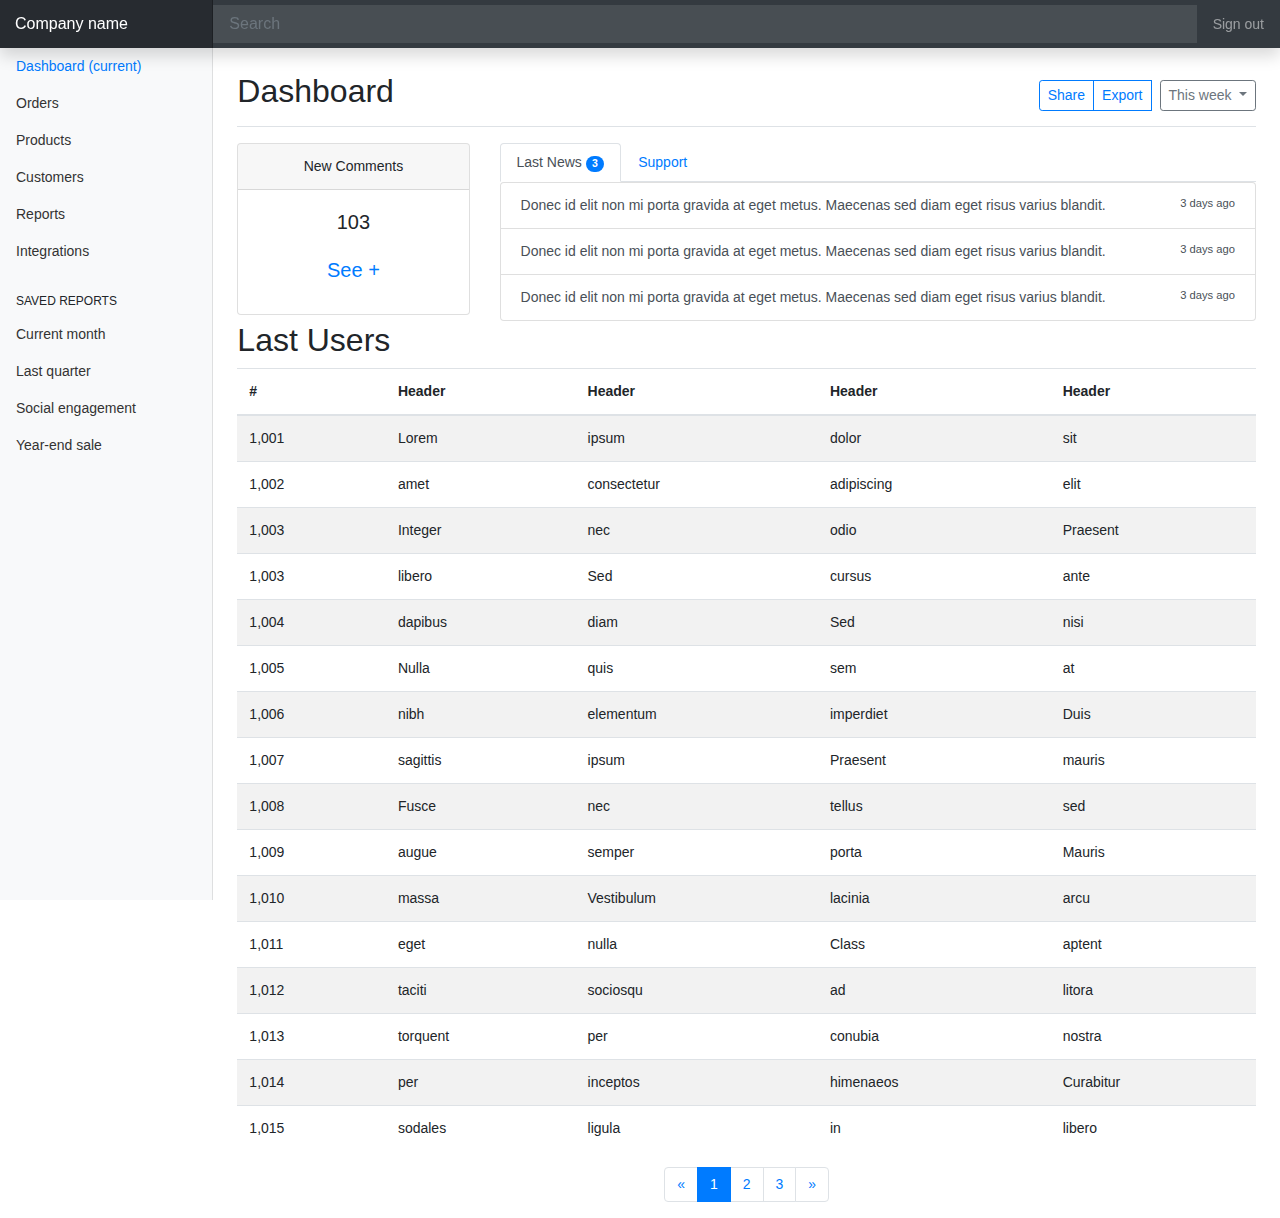
<file: dashboard/index.html>
<!doctype html>
<html lang="en">
<head>
  <meta charset="utf-8">
  <meta name="viewport" content="width=device-width, initial-scale=1">
  <meta name="description" content="">
  <meta name="author" content="Alexandre">
  <title>Dashboard Template for Bootstrap</title>
  <link href="css/bootstrap.min.css" rel="stylesheet">
  <link href="css/dashboard.css" rel="stylesheet">
</head>

<body>

  <header class="navbar navbar-dark bg-dark p-0 flex-nowrap fixed-top shadow">
    <a class="navbar-brand col-2 mr-0" href="#">Company name</a>
    <input class="form-control form-control-dark" type="text" placeholder="Search"aria-label="Search"> 
    <div class="navbar-nav px-3">        
      <a class="nav-item nav-link py-0 text-nowrap"href="#">Sign out</a>        
    </div>      
  </header>

  <nav class="col-2 bg-light sidebar">
    
    <ul class="nav flex-column">
      <li class="nav-item">
          <a class="nav-link active" href="#">
            Dashboard <span class="">(current)</span>
          </a>
      </li>
      <li class="nav-item">
          <a class="nav-link" href="#">
            Orders
          </a>
      </li>
      <li class="nav-item">
          <a class="nav-link" href="#">
            Products
          </a>
      </li>
      <li class="nav-item">
          <a class="nav-link" href="#">
            Customers
          </a>
      </li>
      <li class="nav-item">
          <a class="nav-link" href="#">
            Reports
          </a>
      </li>    
      <li class="nav-item">
        <a class="nav-link" href="#">
          Integrations
        </a>
      </li> 
      
      
    <h6 class="sidebar-heading px-3 mt-4">
      <span>Saved reports</span>
    </h6>
    <ul class="nav flex-column">
      <li class="nav-item">
        <a class="nav-link" href="#">
          Current month
        </a>
      </li>
      <li class="nav-item">
        <a class="nav-link" href="#">
          Last quarter
        </a>
      </li>
      <li class="nav-item">
        <a class="nav-link" href="#">
          Social engagement
        </a>
      </li>
      <li class="nav-item">
        <a class="nav-link" href="#">
          Year-end sale
        </a>
      </li>
    </ul>
    
  </nav>

  <main role="main" class="col-10 ml-auto px-4">

    <div class="d-flex justify-content-between align-items-center mt-4 border-bottom pb-2 mb-3">
      <h1 class="h2">Dashboard</h1>
      <div class="btn-toolbar" role="toolbar" aria-label="Toolbar with button groups">
        <div class="btn-group me-2" role="group" aria-label="First group">
          <button type="button" class="btn btn-sm btn-outline-primary">Share</button>
          <button type="button" class="btn btn-sm btn-outline-primary mr-2">Export</button>
          
          <div class="dropdown">
            <button class="btn btn-sm btn-outline-secondary dropdown-toggle" type="button" id="dropdownMenuButton" data-toggle="dropdown" aria-haspopup="true" aria-expanded="false">
              This week
            </button>
            <div class="dropdown-menu dropdown-menu-right" aria-labelledby="dropdownMenuButton">
              <a class="dropdown-item" href="#">last two weeks</a>
              <a class="dropdown-item" href="#">last mounth</a>
              <a class="dropdown-item" href="#">last three mounths</a>
            </div>
          </div>
        </div>
        
      </div>
    </div>
    
    <section class="row">
      <div class="col-3"> 
          <div class="card text-center" style="max-width: 18rem;">
            <div class="card-header">New Comments</div>
            <div class="card-body">
              <h5 class="card-title">103</h5>
              <a href="#" class="btn btn-link btn-lg">See +</a>
            </div>
          </div>
      </div>
      <div class="col-9 ml-auto"> 
      
      <ul class="nav nav-tabs" id="myTab" role="tablist">
        <li class="nav-item">
          <a class="nav-link active" id="lastNews-tab" data-toggle="tab" href="#lastNews" role="tab" aria-controls="lastNews" aria-selected="true">Last News <span class="badge badge-primary badge-pill">3</span></a>
        </li>
        <li class="nav-item">
          <a class="nav-link" id="support-tab" data-toggle="tab" href="#support" role="tab" aria-controls="support" aria-selected="false">Support</a>
        </li>
        
      </ul>
      <div class="tab-content" id="myTabContent">
        <div class="tab-pane fade show active" id="lastNews" role="tabpanel" aria-labelledby="lastNews-tab">
          
          <div class="d-flex justify-content-between">
    
    
            <div class="list-group w-100">
                <a href="#" class="list-group-item list-group-item-action flex-column align-items-start w-100">
                  <div class="d-flex w-100 justify-content-between">
                    <p class="mb-0">Donec id elit non mi porta gravida at eget metus. Maecenas sed diam eget risus varius blandit.</p>
                    <small>3 days ago</small>
                  </div>
                </a>
                <a href="#" class="list-group-item list-group-item-action flex-column align-items-start w-100">
                  <div class="d-flex w-100 justify-content-between">
                    <p class="mb-0">Donec id elit non mi porta gravida at eget metus. Maecenas sed diam eget risus varius blandit.</p>
                    <small>3 days ago</small>
                  </div>
                </a>
                <a href="#" class="list-group-item list-group-item-action flex-column align-items-start w-100">
                  <div class="d-flex w-100 justify-content-between">
                    <p class="mb-0">Donec id elit non mi porta gravida at eget metus. Maecenas sed diam eget risus varius blandit.</p>
                    <small>3 days ago</small>
                  </div>
                </a>
              </div>
  
          </div>
          </div>
        <div class="tab-pane fade" id="support" role="tabpanel" aria-labelledby="support-tab">
          
          <div class="d-flex flex-column justify-content-between">
    
              <h4 class="mt-2">Get In Touch: </h4>
              <p>Donec id elit non mi porta gravida at eget metus. Maecenas sed diam eget risus varius blandit.</p>
              
              mail@server.com
              <br>
              2121-5652      
    
          </div>
          </div>
      </div>
      </div>
  </section>       

    <h2>Last Users</h2>
      <table class="table table-striped">
        <thead>
          <tr>
            <th>#</th>
            <th>Header</th>
            <th>Header</th>
            <th>Header</th>
            <th>Header</th>
          </tr>
        </thead>
        <tbody>
          <tr>
            <td>1,001</td>
            <td>Lorem</td>
            <td>ipsum</td>
            <td>dolor</td>
            <td>sit</td>
          </tr>
          <tr>
            <td>1,002</td>
            <td>amet</td>
            <td>consectetur</td>
            <td>adipiscing</td>
            <td>elit</td>
          </tr>
          <tr>
            <td>1,003</td>
            <td>Integer</td>
            <td>nec</td>
            <td>odio</td>
            <td>Praesent</td>
          </tr>
          <tr>
            <td>1,003</td>
            <td>libero</td>
            <td>Sed</td>
            <td>cursus</td>
            <td>ante</td>
          </tr>
          <tr>
            <td>1,004</td>
            <td>dapibus</td>
            <td>diam</td>
            <td>Sed</td>
            <td>nisi</td>
          </tr>
          <tr>
            <td>1,005</td>
            <td>Nulla</td>
            <td>quis</td>
            <td>sem</td>
            <td>at</td>
          </tr>
          <tr>
            <td>1,006</td>
            <td>nibh</td>
            <td>elementum</td>
            <td>imperdiet</td>
            <td>Duis</td>
          </tr>
          <tr>
            <td>1,007</td>
            <td>sagittis</td>
            <td>ipsum</td>
            <td>Praesent</td>
            <td>mauris</td>
          </tr>
          <tr>
            <td>1,008</td>
            <td>Fusce</td>
            <td>nec</td>
            <td>tellus</td>
            <td>sed</td>
          </tr>
          <tr>
            <td>1,009</td>
            <td>augue</td>
            <td>semper</td>
            <td>porta</td>
            <td>Mauris</td>
          </tr>
          <tr>
            <td>1,010</td>
            <td>massa</td>
            <td>Vestibulum</td>
            <td>lacinia</td>
            <td>arcu</td>
          </tr>
          <tr>
            <td>1,011</td>
            <td>eget</td>
            <td>nulla</td>
            <td>Class</td>
            <td>aptent</td>
          </tr>
          <tr>
            <td>1,012</td>
            <td>taciti</td>
            <td>sociosqu</td>
            <td>ad</td>
            <td>litora</td>
          </tr>
          <tr>
            <td>1,013</td>
            <td>torquent</td>
            <td>per</td>
            <td>conubia</td>
            <td>nostra</td>
          </tr>
          <tr>
            <td>1,014</td>
            <td>per</td>
            <td>inceptos</td>
            <td>himenaeos</td>
            <td>Curabitur</td>
          </tr>
          <tr>
            <td>1,015</td>
            <td>sodales</td>
            <td>ligula</td>
            <td>in</td>
            <td>libero</td>
          </tr>
        </tbody>
      </table>  
      
      <div aria-label="Page navigation example">
        <ul class="pagination justify-content-center">
          <li class="page-item">
            <a class="page-link" href="#" aria-label="Previous">
              <span aria-hidden="true">&laquo;</span>
              <span class="sr-only">Previous</span>
            </a>
          </li>
          <li class="page-item active"><a class="page-link" href="#">1</a></li>
          <li class="page-item"><a class="page-link" href="#">2</a></li>
          <li class="page-item"><a class="page-link" href="#">3</a></li>
          <li class="page-item">
            <a class="page-link" href="#" aria-label="Next">
              <span aria-hidden="true">&raquo;</span>
              <span class="sr-only">Next</span>
            </a>
          </li>
        </ul>
      </div>
  </main>
  <script src="js/jquery-3.3.1.slim.min.js"></script>
  <script src="js/popper.min.js"></script>
  <script src="js/bootstrap.min.js"></script> 
</body>
</html>
</file>
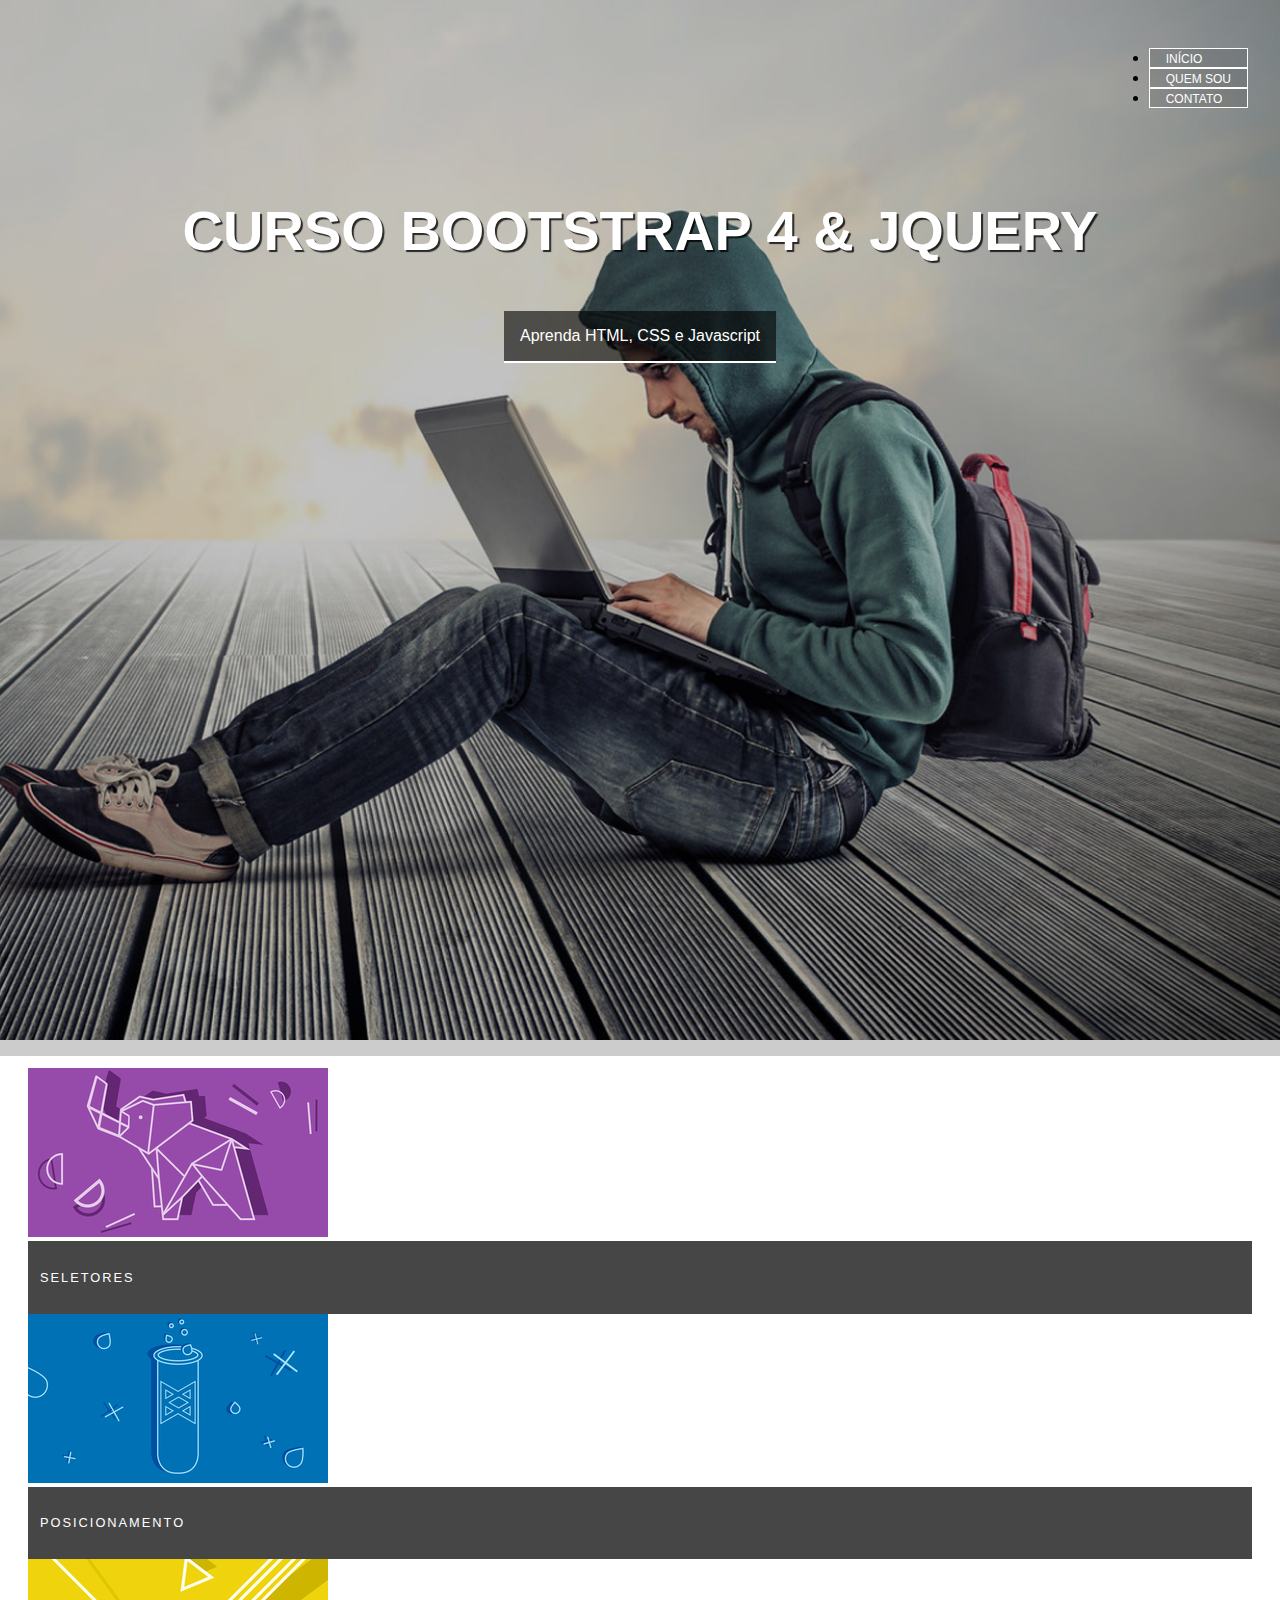
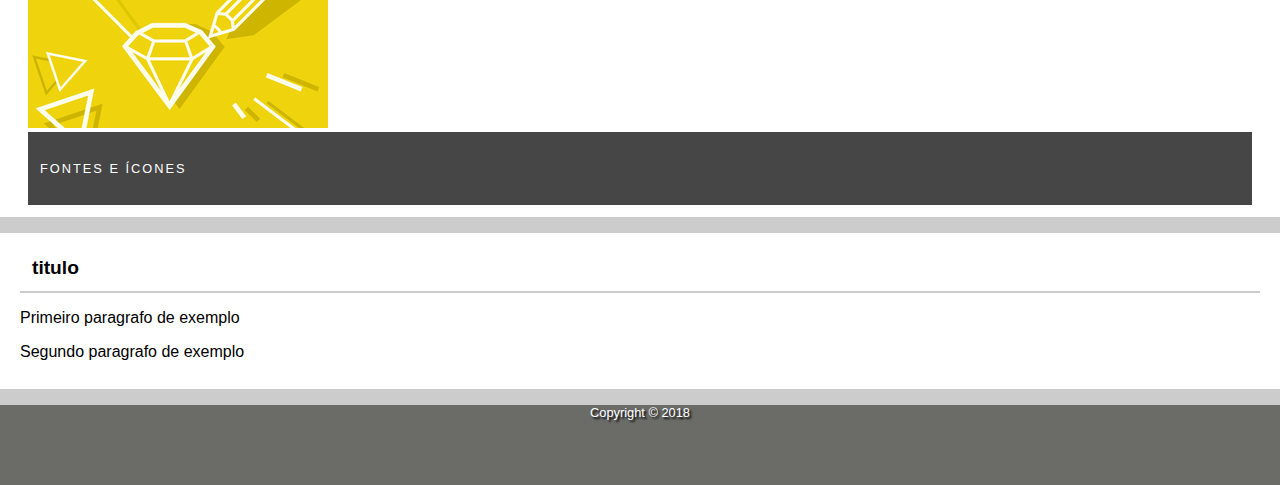
<file: site-bootstrap-02/index.html>
<!DOCTYPE html>
<html>
<head>
	<title>Web Fundamentos</title>
	<meta charset="UTF-8">
    <meta name="author" content="fiz mais não sou o design, Alexandre">
	<link rel="stylesheet" href="https://stackpath.bootstrapcdn.com/bootstrap/4.1.3/css/bootstrap.min.css" integrity="sha384-MCw98/SFnGE8fJT3GXwEOngsV7Zt27NXFoaoApmYm81iuXoPkFOJwJ8ERdknLPMO" crossorigin="anonymous">
	<link rel="stylesheet" type="text/css" href="css/estilo_geral.css">

</head>
<body>

    <nav>
        <ul class="nav">
            <li class="nav-item">
            <a class="nav-link" href="#">Início</a>
            </li>
            <li class="nav-item">
            <a class="nav-link" href="#">Quem Sou</a>
            </li>
            <li class="nav-item">
            <a class="nav-link" href="#">Contato</a>
            </li>
        </ul>
    </nav>

    <div class="jumbotron jumbotron-fluid">
        <div class="container">
          <h1>Curso Bootstrap 4 &amp; Jquery</h1>
          <p>Aprenda HTML, CSS e Javascript</p>
        </div>
    </div>

    <div class="container">
        
        <section class="cards-container">
            
            <div class="row">
                <div class="col-12 col-sm-4">
                    <div class="card">
                        <img src="imgs/card_02.jpg" alt="" class="card-img-top">
                        <div class="card-body">
                            <p class="card-text">Seletores</p>
                        </div>
                    </div>
                </div>
                <div class="col-12 col-sm-4">
                    <div class="card">
                        <img src="imgs/card_06.jpg" alt="" class="card-img-top">
                        <div class="card-body">
                            <p class="card-text">Posicionamento</p>
                        </div>
                    </div>
                </div>
                <div class="col-12 col-sm-4">
                    <div class="card">
                        <img src="imgs/card_03.jpg" alt="" class="card-img-top">
                        <div class="card-body">
                            <p class="card-text">Fontes e ícones</p>
                        </div>
                    </div>
                </div>
            </div>
        </section>
        
        <section class="cards-container">
            <article>
                <h2>titulo</h2>
                <p>Primeiro paragrafo de exemplo</p>
                <p>Segundo paragrafo de exemplo</p>
            </article>
        </section>
        
    </div>
    
    <footer class="rodape d-flex justify-content-center align-items-center">
        
            <p>Copyright &copy; 2018</p>
        
    </footer>

	<script src="https://code.jquery.com/jquery-3.3.1.slim.min.js" integrity="sha384-q8i/X+965DzO0rT7abK41JStQIAqVgRVzpbzo5smXKp4YfRvH+8abtTE1Pi6jizo" crossorigin="anonymous"></script>
	<script src="https://cdnjs.cloudflare.com/ajax/libs/popper.js/1.14.3/umd/popper.min.js" integrity="sha384-ZMP7rVo3mIykV+2+9J3UJ46jBk0WLaUAdn689aCwoqbBJiSnjAK/l8WvCWPIPm49" crossorigin="anonymous"></script>

	<script src="https://stackpath.bootstrapcdn.com/bootstrap/4.1.3/js/bootstrap.min.js" integrity="sha384-ChfqqxuZUCnJSK3+MXmPNIyE6ZbWh2IMqE241rYiqJxyMiZ6OW/JmZQ5stwEULTy" crossorigin="anonymous"></script>
</body>

</html>
</file>
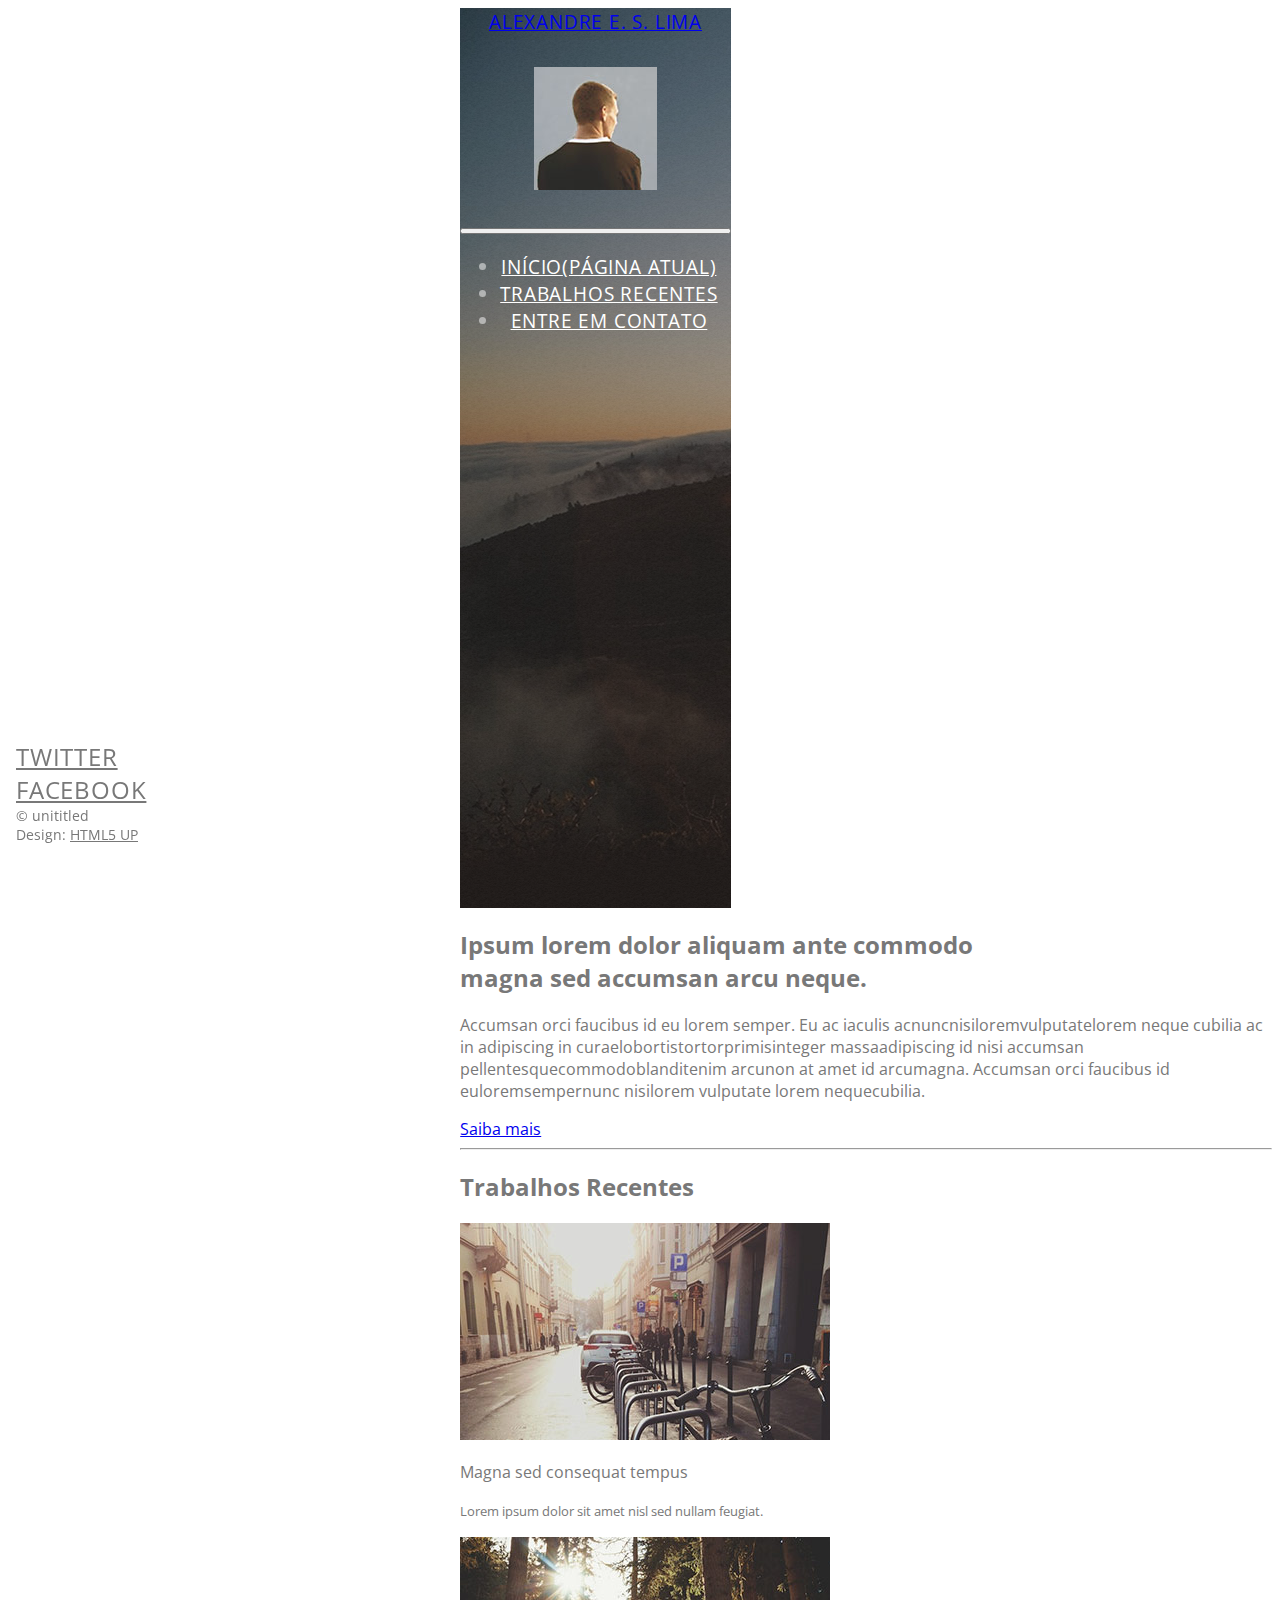
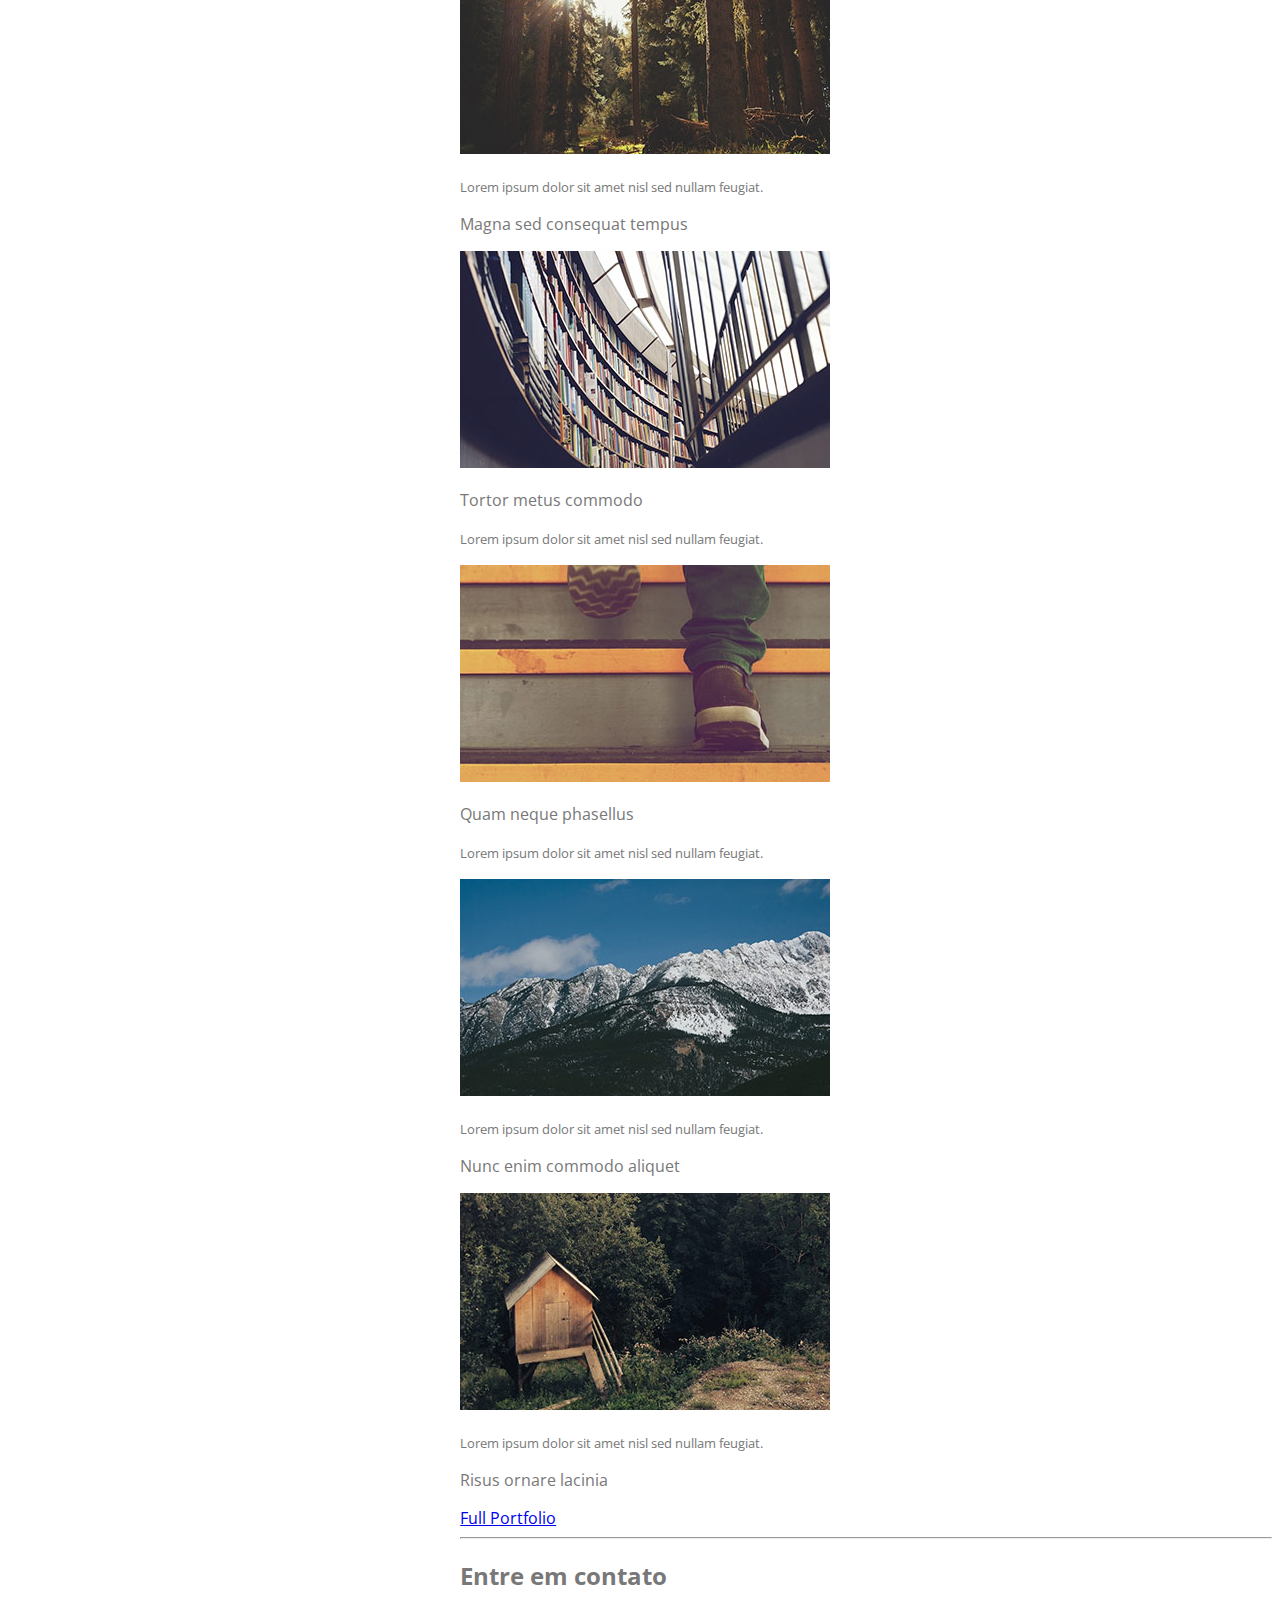
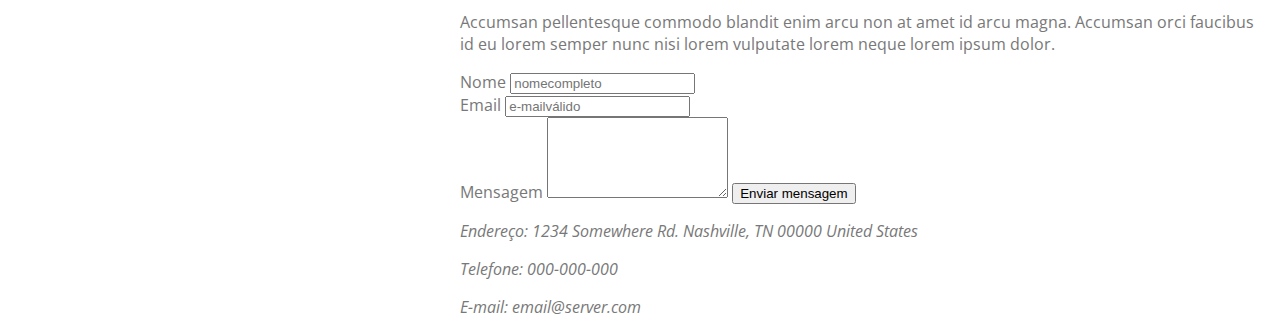
<file: site-bootstrap-03/index.html>
<!DOCTYPE html>
<html>
<head>
	<title>Web Fundamentos</title>
	<meta charset="UTF-8">
	<link rel="stylesheet" href="https://stackpath.bootstrapcdn.com/bootstrap/4.1.3/css/bootstrap.min.css" integrity="sha384-MCw98/SFnGE8fJT3GXwEOngsV7Zt27NXFoaoApmYm81iuXoPkFOJwJ8ERdknLPMO" crossorigin="anonymous">

	<link rel="stylesheet" href="https://use.fontawesome.com/releases/v5.0.13/css/all.css" integrity="sha384-DNOHZ68U8hZfKXOrtjWvjxusGo9WQnrNx2sqG0tfsghAvtVlRW3tvkXWZh58N9jp" crossorigin="anonymous">

	<link href="https://fonts.googleapis.com/css?family=Open+Sans" rel="stylesheet">


	<link rel="stylesheet" type="text/css" href="css/estilos.css">

</head>
  <body id="topo">

    <nav class="navbar navbar-expand-lg navbar-dark fixed-top" id="sideNav">
      <a class="navbar-brand" href="#topo">
        <span class="d-block d-lg-none">Alexandre E. S. Lima</span>
        <span class="d-none d-lg-block">
          <img src="images/avatar.jpg" class="rounded-circle img-profile" alt="Alexandre">
        </span>
      </a>
      <button class="navbar-toggler" type="button"data-toggle="collapse"data-target="#mainNav" aria-controls="mainNav"aria-expanded="false" aria-label="Abrirou fechar menu">
        <span class="navbar-toggler-icon"></span>
      </button>
      <div class="collapse navbar-collapse" id="mainNav">
        <ul class="navbar-nav">

          <li class="nav-item">
            <a class="nav-item nav-link active" href="#home">Início<span class="sr-only">(página atual)<span></span>              
            </a>
          </li>

          <li class="nav-item">
            <a class="nav-item nav-link" href="#trabalhos-recentes">Trabalhos Recentes</a>   
          </li>

          <li class="nav-item">
            <a class="nav-item nav-link" href="#contato">Entre em Contato</a>
          </li>         
             
        </ul>              
      </div>
    </nav>

    <div class="container-fluid">
      <section class="section py-5" id="home">
        <h2>Ipsum lorem dolor aliquam ante commodo<br>
            magna sed accumsan arcu neque.</h2>
        <p>Accumsan orci faucibus id eu lorem semper. Eu ac iaculis acnuncnisiloremvulputatelorem neque cubilia ac in adipiscing in curaelobortistortorprimisinteger massaadipiscing id nisi accumsan pellentesquecommodoblanditenim arcunon at amet id arcumagna. Accumsan orci faucibus id euloremsempernunc nisilorem vulputate lorem nequecubilia.</p>

        <a href="#" class="btn btn-outline-dark btn-lg my-5 role=button">Saiba mais</a>
        <!--container-fluid-->
      </section> 
      
      <hr class="m-0">
    
      <section class="section" id="trabalhos-recentes">
        <h2 class="my-5">Trabalhos Recentes</h2>

        <div class="row">
          <div class="col-12 col-sm-6">
            <div class="card">
              <a href="images/fulls/01.jpg">            
                <img src="images/thumbs/01.jpg" alt="" class="card-img-top">
              </a>
              <p class="card-text">Magna sed consequat tempus</p>
              <p><small>Lorem ipsum dolor sit amet nisl sed nullam feugiat.</small></p>
             
            </div>
          </div>
          <div class="col-12 col-sm-6">
            <div class="card">
              <a href="images/fulls/02.jpg">
                <img src="images/thumbs/02.jpg" alt="" class="card-img-top">
              </a>
              <p><small>Lorem ipsum dolor sit amet nisl sed nullam feugiat.</small></p>
              <p class="card-text">Magna sed consequat tempus</p>
            </div>
          </div>
          <div class="col-12 col-sm-6">
            <div class="card">
              <a href="images/fulls/03.jpg">
                <img src="images/thumbs/03.jpg" alt="" class="card-img-top">
              </a>
              <p class="card-text">Tortor metus commodo</p>
              <p><small>Lorem ipsum dolor sit amet nisl sed nullam feugiat.</small></p>
            </div>
          </div>
          <div class="col-12 col-sm-6">
            <div class="card">
              <a href="images/fulls/04.jpg">
                <img src="images/thumbs/04.jpg" alt="" class="card-img-top">
              </a>
              <p class="card-text">Quam neque phasellus</p>
              <p><small>Lorem ipsum dolor sit amet nisl sed nullam feugiat.</small></p>
            </div>
          </div>
          <div class="col-12 col-sm-6">
            <div class="card">
              <a href="images/fulls/05.jpg">
                <img src="images/thumbs/05.jpg" alt="" class="card-img-top">
              </a>
              <p><small>Lorem ipsum dolor sit amet nisl sed nullam feugiat.</small></p>
              <p class="card-text">Nunc enim commodo aliquet</p>
            </div>
          </div>
          <div class="col-12 col-sm-6">
            <div class="card">
              <a href="images/fulls/06.jpg">
                <img src="images/thumbs/06.jpg" alt="" class="card-img-top">
              </a>
              <p><small>Lorem ipsum dolor sit amet nisl sed nullam feugiat.</small></p>
              <p class="card-text">Risus ornare lacinia</p>
            </div>
          </div>
        </div><!--row-->
        <a href="#" class="btn btn-outline-dark btn-lg my-5 role=button">Full Portfolio</a>
      </section>
      <hr class="m-0">
      <!--trabalhos recentes-->

      <div class="section" id="contato"></div>
        <h2 class="my-5">Entre em contato</h2>
        <p>Accumsan pellentesque commodo blandit enim arcu non at amet id arcu magna. Accumsan orci faucibus id eu lorem semper nunc nisi lorem vulputate lorem neque lorem ipsum dolor.</p>

        <div class="row">
          <div class="col-12 col-md-9">
            <form action="">          
              <div class="form-row">
                <div class="col-12 col-sm-6 mt-3">
                  <label for="nome">Nome</label>
                  <input type="text" id="nome" class="form-control" placeholder="nomecompleto">
                </div>
                <div class="col-12 col-sm-6 mt-3">
                  <label for="email">Email</label>
                  <input type="email" id="email" class="form-control" placeholder="e-mailválido">
                </div>
                <div class="col-12 mt-3">
                  <label for="msg">Mensagem</label>
                  <textarea id="msg" class="form-control" rows="5"></textarea> 
                  <input type="submit" class="btn btn-lg btn-outline-secondary my-4"value="Enviar mensagem">
                </div>
              </div><!--form-row-->
            </form>
          </div>

          <div class="col-12 col-md-3 pl-md-0 mt-3 mt-md-5">
            <address>                
              <p>
                  <span>Endereço: </span>
                  1234 Somewhere Rd. Nashville, TN 00000 United States
              </p>
  
              <p>
                  <span>Telefone: </span>
                  000-000-000
              </p>
              <p>
                  <span>E-mail: </span>
                  email@server.com
              </p>
          </address>           
          
        </div>
      </section> 
    </div><!--/container-fluid-->

    <footer class="footer ">
      <ul class="nav justify-content-end d-flex">
        <li class="nav-item"><a href="" class="nav-link icon-link">
          <span class="sr-only">Twitter</span>
          <i class="fab fa-twitter-square"></i>
        </a></li>
        <li class="nav-item"><a href="" class="nav-link icon-link">
          <span class="sr-only">Facebook</span>
          <i class="fab fa-facebook-square"></i>
        </a></li>
      </ul>
      <ul class="justify-content-end d-flex">
        <li class="mg-2">&copy; unititled</li>
        <li>Design: <a href="http://html5up.net">HTML5 UP</a></li>
      </ul>
    </footer>   
    
    <script src="https://code.jquery.com/jquery-3.3.1.slim.min.js" integrity="sha384-q8i/X+965DzO0rT7abK41JStQIAqVgRVzpbzo5smXKp4YfRvH+8abtTE1Pi6jizo" crossorigin="anonymous"></script>
    <script src="https://cdnjs.cloudflare.com/ajax/libs/popper.js/1.14.3/umd/popper.min.js" integrity="sha384-ZMP7rVo3mIykV+2+9J3UJ46jBk0WLaUAdn689aCwoqbBJiSnjAK/l8WvCWPIPm49" crossorigin="anonymous"></script>

    <script src="https://stackpath.bootstrapcdn.com/bootstrap/4.1.3/js/bootstrap.min.js" integrity="sha384-ChfqqxuZUCnJSK3+MXmPNIyE6ZbWh2IMqE241rYiqJxyMiZ6OW/JmZQ5stwEULTy" crossorigin="anonymous"></script>
  </body>
</html>
</file>
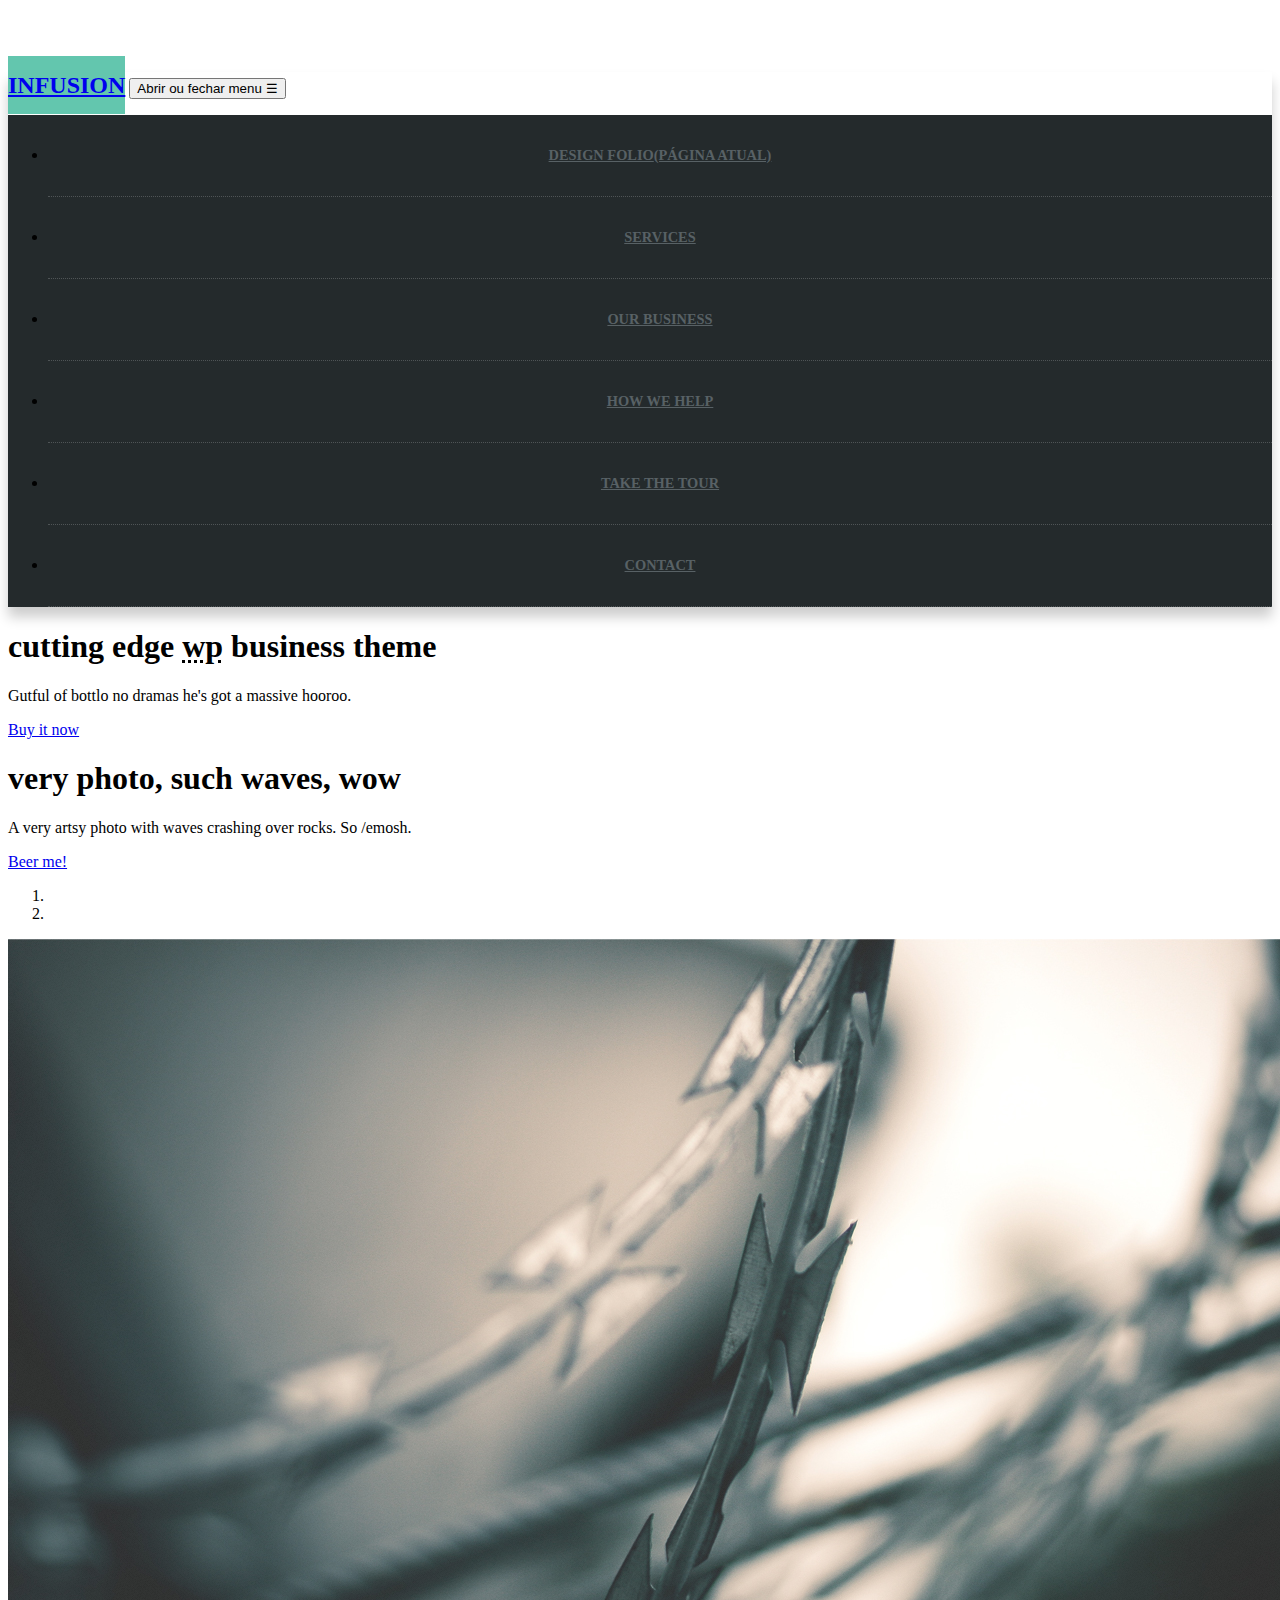
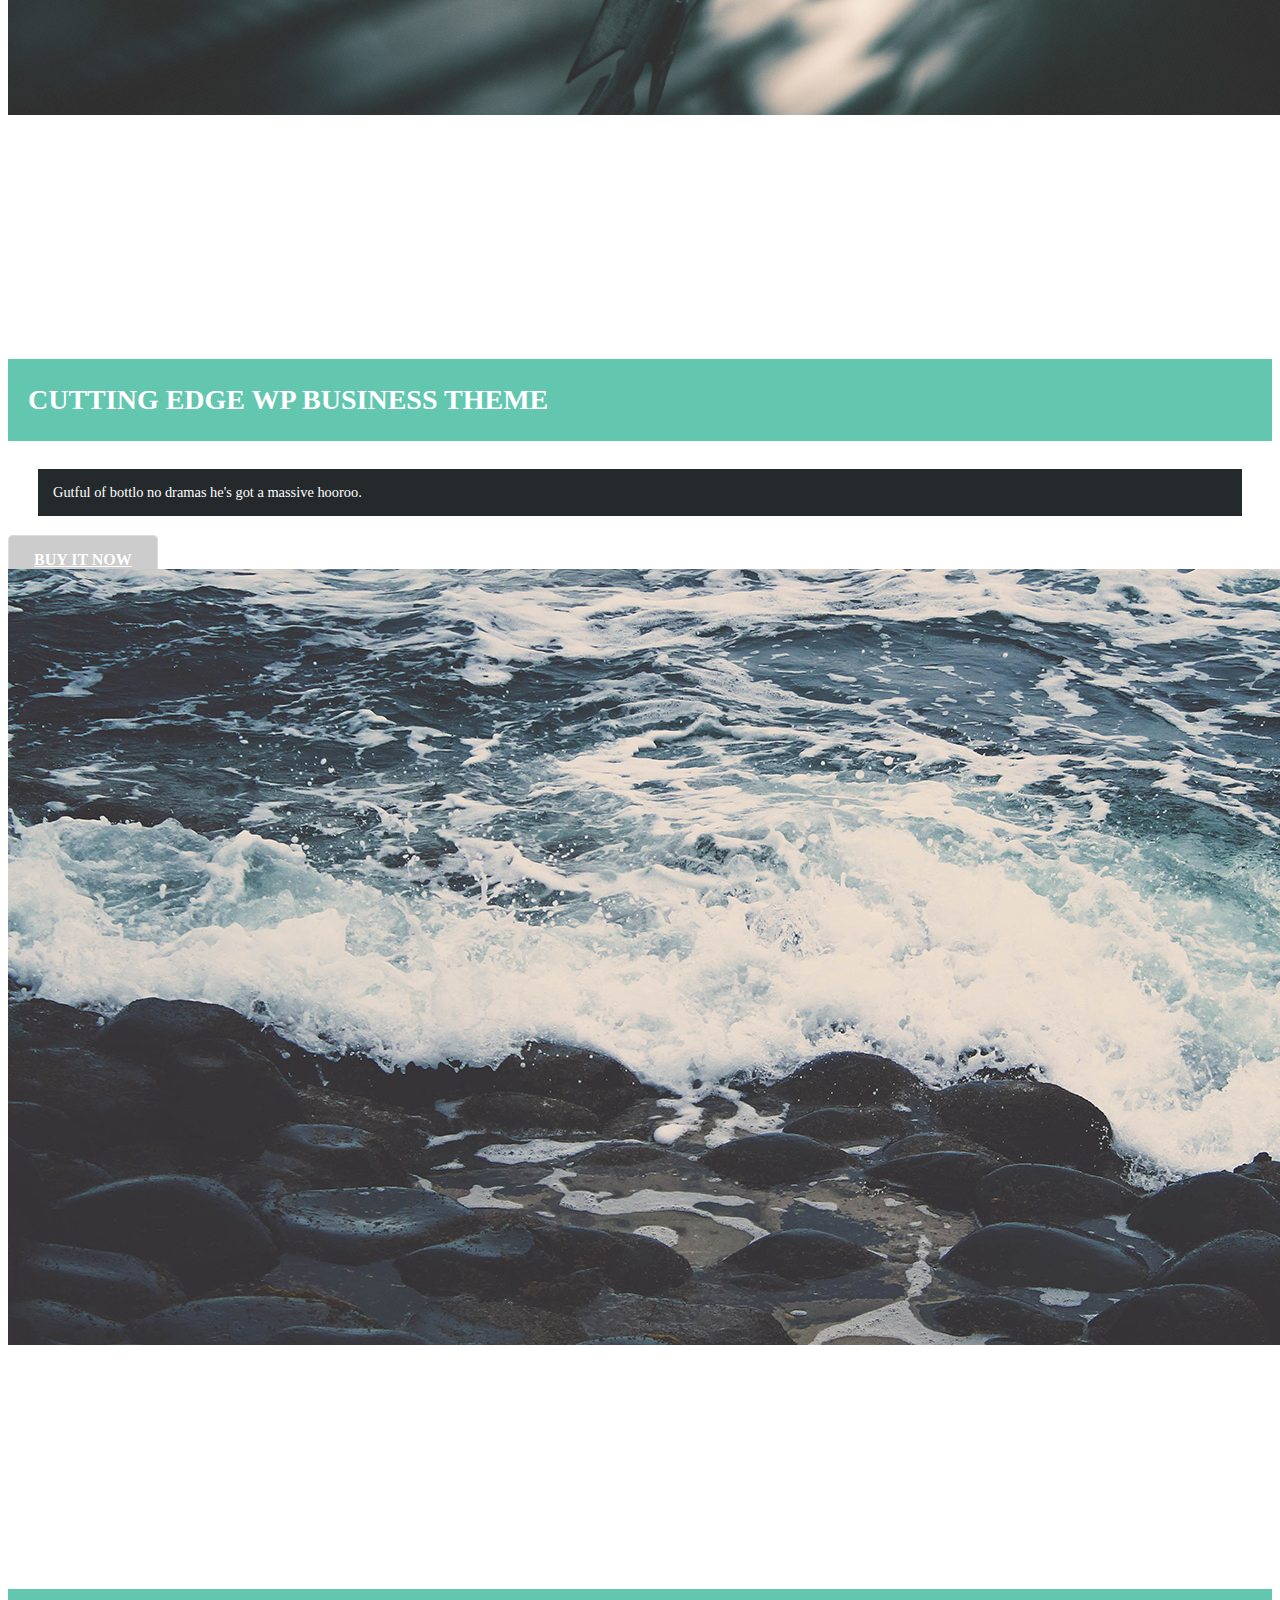
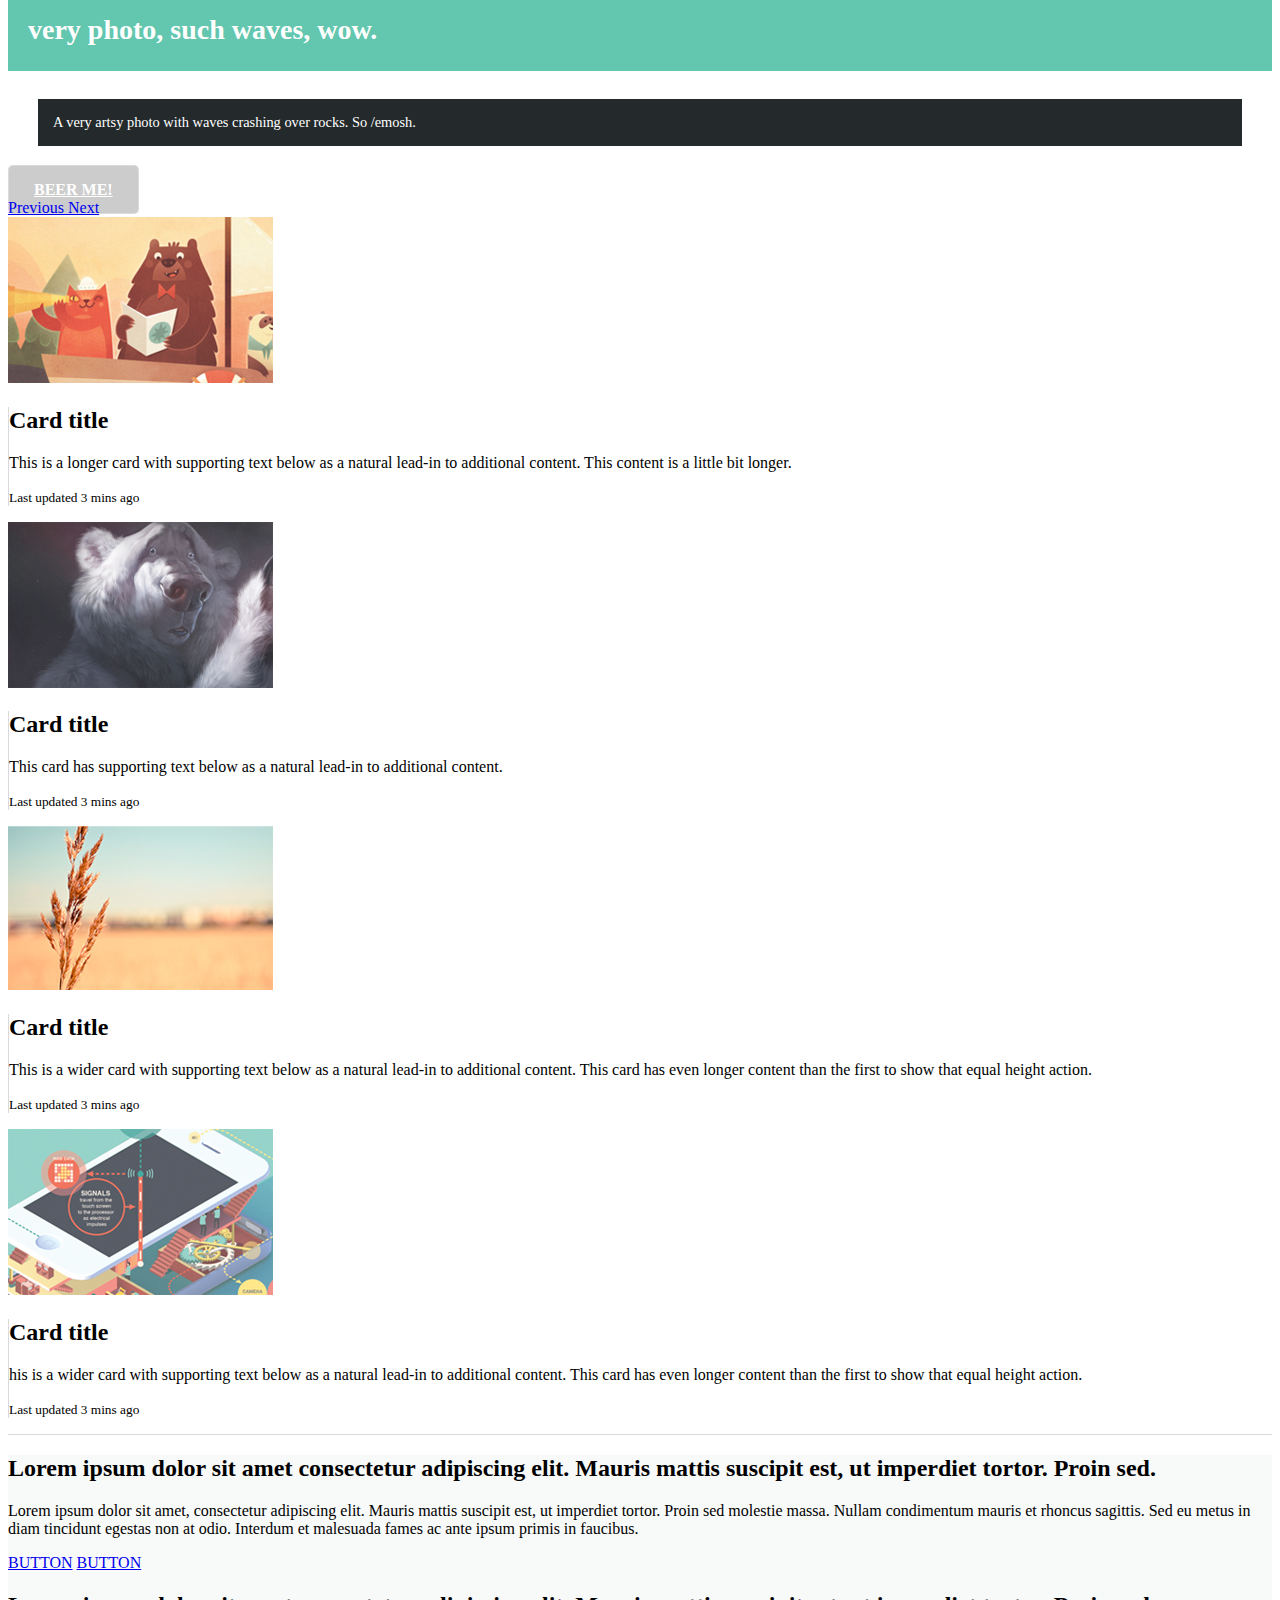
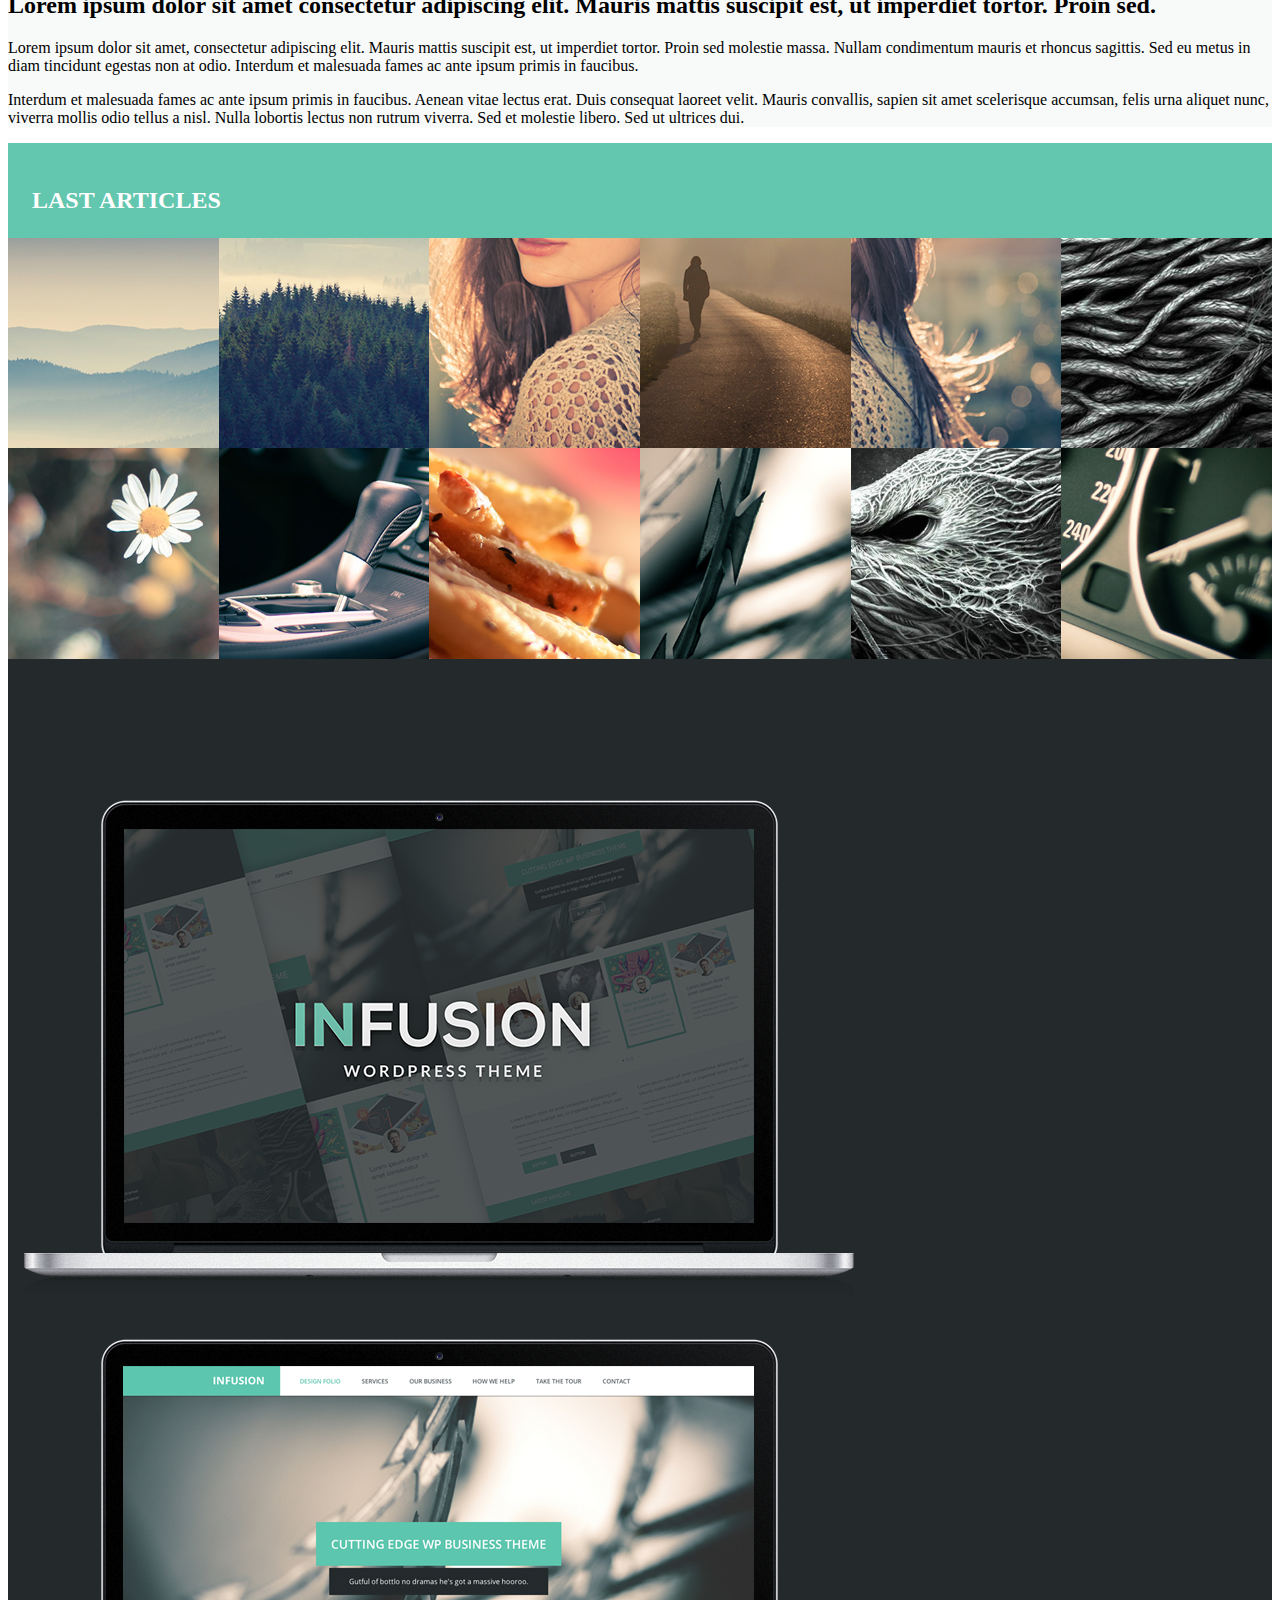
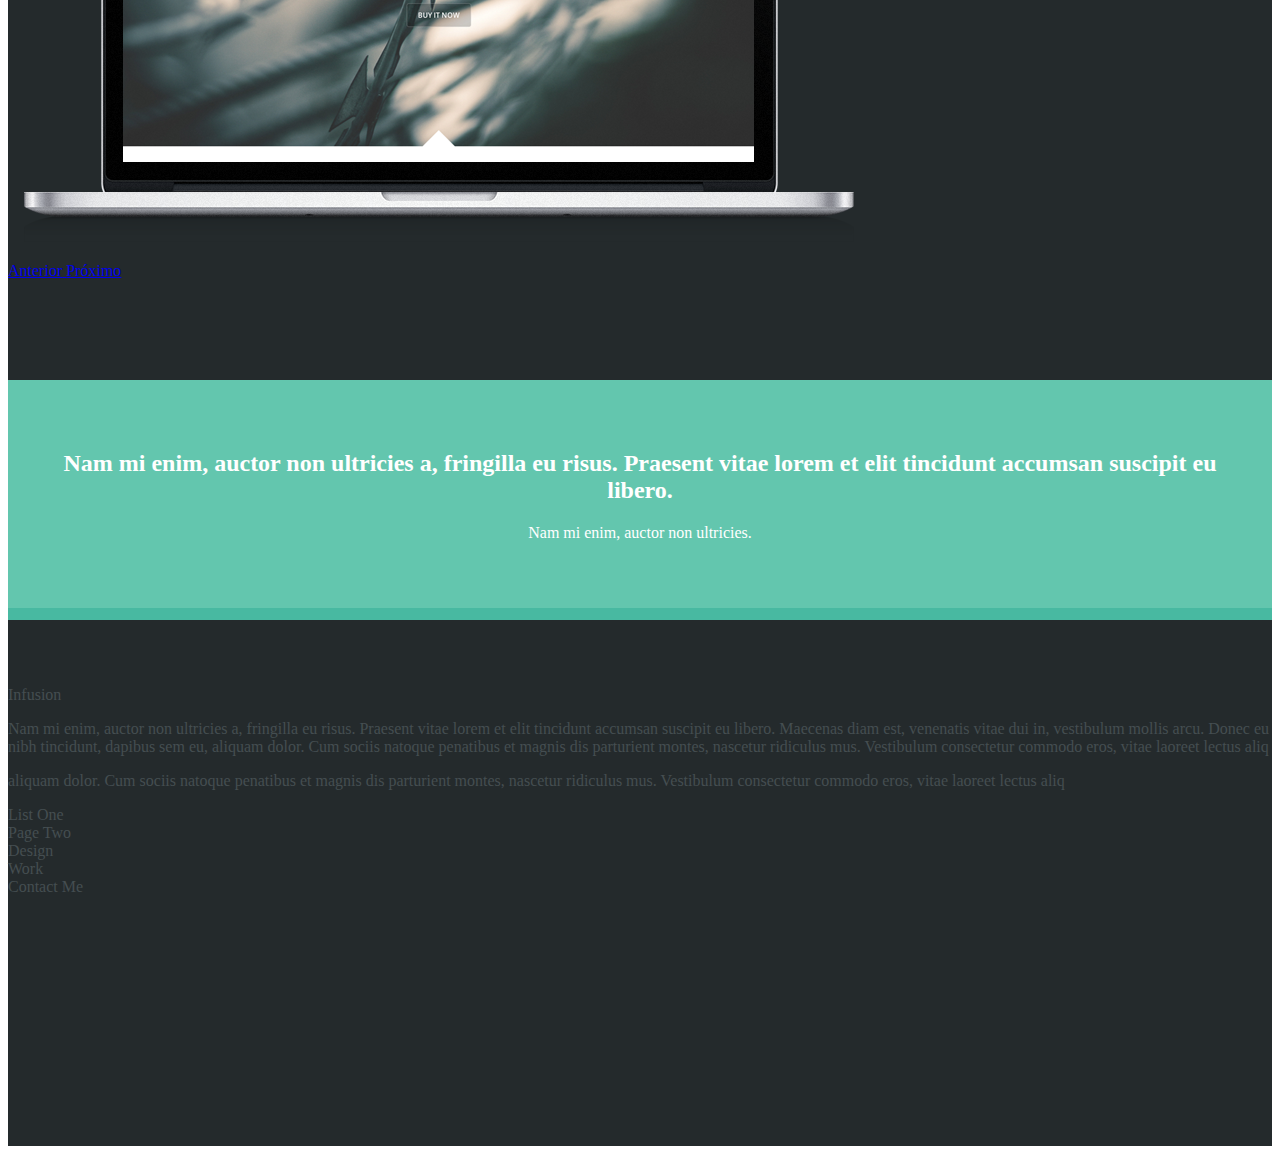
<file: site-bootstrap-04/index.html>
<!DOCTYPE html>
<html lang="pt-br">
<head>
	<title>Web Fundamentos</title>
	<meta charset="UTF-8">
	<link rel="stylesheet" href="https://stackpath.bootstrapcdn.com/bootstrap/4.1.3/css/bootstrap.min.css" integrity="sha384-MCw98/SFnGE8fJT3GXwEOngsV7Zt27NXFoaoApmYm81iuXoPkFOJwJ8ERdknLPMO" crossorigin="anonymous">
	<link rel="stylesheet" href="css/styles.css">
</head>

<body>
    <nav class="navbar navbar-expand-lg fixed-top">
        <a class="navbar-brand col-3" href="#">Infusion</a>
        <button class="navbar-toggler" type="button" data-toggle="collapse" data-target="#navbarNav" aria-controls="navbarNav" aria-expanded="false" aria-label="Toggle navigation">
          <span class="navbar-toggler-icon">
			  <span class="sr-only">Abrir ou fechar menu</span> &#9776;
		  </span>
        </button>
        <div class="collapse navbar-collapse" id="navbarNav">
          <ul class="navbar-nav">
            <li class="nav-item active">
              <a class="nav-link" href="#">design folio<span class="sr-only">(Página atual)</span></a>
            </li>
            <li class="nav-item">
              <a class="nav-link" href="#">services</a>
            </li>
            <li class="nav-item">
              <a class="nav-link" href="#">Our business</a>
            </li>
            <li class="nav-item">
              <a class="nav-link" href="#">how we help</a>
            </li>
            <li class="nav-item">
              <a class="nav-link" href="#">take the tour</a>
            </li>
            <li class="nav-item">
              <a class="nav-link disabled" href="#">contact</a>
            </li>
          </ul>
        </div>
    </nav>

    <div class="jumbotron jumbotron-fluid d-md-none">
        <div class="container">
          <h1 class="display-4">cutting edge <abbr title="Wordpress">wp</abbr> business theme</h1>
          <p class="lead">Gutful of bottlo no dramas he's got a massive hooroo.</p>
		  <a href="#" class="btn btn-primary btn-lg">Buy it now</a>

		  <h1 class="display-4">very photo, such waves, wow</h1>
		  <p class="lead">A very artsy photo with waves crashing over rocks. So /emosh.</p>
		  <a href="#" class="btn btn-primary btn-lg">Beer me!</a>
        </div>
    </div>
	
	<div id="carouselExampleIndicators" class="carousel slide d-none d-md-block" data-ride="carousel">
		<ol class="carousel-indicators">
		  <li data-target="#carouselHome" data-slide-to="0" class="active"></li>
		  <li data-target="#carouselHome" data-slide-to="1"></li>
		</ol>
		<div class="carousel-inner">
		  <div class="carousel-item active">
			<img class="d-block w-100" src="img/01.jpg" alt="First slide">
			<div class="carousel-caption d-none d-md-block">
    			<p class="h5">CUTTING EDGE WP BUSINESS THEME</p>
    			<p class="carousel-text">Gutful of bottlo no dramas he's got a massive hooroo.</p>
				<a href="#" class="btn mb-5">BUY IT NOW</a>
  			</div>
		  </div>
		  <div class="carousel-item">
			<img class="d-block w-100" src="img/02.jpg" alt="Second slide">
			<div class="carousel-caption d-none d-md-block">
    			<p class="h5">very photo, such waves, wow.</p>
    			<p class="carousel-text">A very artsy photo with waves crashing over rocks. So /emosh.</p>
				<a href="#" class="btn mb-5">BEER ME!</a>
  			</div>
		  </div>		  
		</div>
		<a class="carousel-control-prev" href="#carouselHome" role="button" data-slide="prev">
		  <span class="carousel-control-prev-icon" aria-hidden="true"></span>
		  <span class="sr-only">Previous</span>
		</a>
		<a class="carousel-control-next" href="#carouselHome" role="button" data-slide="next">
		  <span class="carousel-control-next-icon" aria-hidden="true"></span>
		  <span class="sr-only">Next</span>
		</a>
	</div>

	<section class="section-cards mt-5"><!-- Cards -->
		<div class="container">
			<div class="row"><!-- aqui inicia um sistema de grid -->

				<div class="card col-sm-6 col-md-3">
					<img src="img/c01.jpg" alt="" class="card-img-top">
					<div class="card-body">
						<h2 class="card-title h5">Card title</h2>
						<p class="card-text">This is a longer card with supporting text below as a natural lead-in to additional content. This content is a little bit longer.</p>
						<p class="card-text"><small>Last updated 3 mins ago</small></p>
					</div>
				</div>

				<div class="card col-sm-6 col-md-3">
					<img src="img/c02.jpg" alt="" class="card-img-top">
					<div class="card-body">
						<h2 class="card-title h5">Card title</h2>
						<p class="card-text">This card has supporting text below as a natural lead-in to additional content.</p>
						<p class="card-text"><small>Last updated 3 mins ago</small></p>
					</div>
				</div>

				<div class="card col-sm-6 col-md-3">
					<img src="img/c03.jpg" alt="" class="card-img-top">
					<div class="card-body">
						<h2 class="card-title h5">Card title</h2>
						<p class="card-text">This is a wider card with supporting text below as a natural lead-in to additional content. This card has even longer content than the first to show that equal height action.</p>
						<p class="card-text"><small>Last updated 3 mins ago</small></p>
					</div>
				</div>

				<div class="card col-sm-6 col-md-3">
					<img src="img/c04.jpg" alt="" class="card-img-top">
					<div class="card-body">
						<h2 class="card-title h5">Card title</h2>
						<p class="card-text">his is a wider card with supporting text below as a natural lead-in to additional content. This card has even longer content than the first to show that equal height action.</p>
						<p class="card-text"><small>Last updated 3 mins ago</small></p>
					</div>
				</div>

			</div>
		</div>
	</section><!-- section-cards -->

	<section class="section-content pt-5">
		<div class="container">
			<div class="row">
				<article class="col-md-6">
					<h2 class="h3">Lorem ipsum dolor sit amet consectetur adipiscing elit. Mauris mattis suscipit est, ut imperdiet tortor. Proin sed.</h2>
					<p>Lorem ipsum dolor sit amet, consectetur adipiscing elit. Mauris mattis suscipit est, ut imperdiet tortor. Proin sed molestie massa. Nullam condimentum mauris et rhoncus sagittis. Sed eu metus in diam tincidunt egestas non at odio. Interdum et malesuada fames ac ante ipsum primis in faucibus.</p>            
					<a href="#" class="btn btn-primary">BUTTON</a>
					<a href="#" class="btn btn-link ">BUTTON</a>  
				</article>

				<article class="col-md-6">
					<h2 class="h3">Lorem ipsum dolor sit amet consectetur adipiscing elit. Mauris mattis suscipit est, ut imperdiet tortor. Proin sed.</h2>
					<p>Lorem ipsum dolor sit amet, consectetur adipiscing elit. Mauris mattis suscipit est, ut imperdiet tortor. Proin sed molestie massa. Nullam condimentum mauris et rhoncus sagittis. Sed eu metus in diam tincidunt egestas non at odio. Interdum et malesuada fames ac ante ipsum primis in faucibus.</p>
					<p>Interdum et malesuada fames ac ante ipsum primis in faucibus. Aenean vitae lectus erat. Duis consequat laoreet velit. Mauris convallis, sapien sit amet scelerisque accumsan, felis urna aliquet nunc, viverra mollis odio tellus a nisl. Nulla lobortis lectus non rutrum viverra. Sed et molestie libero. Sed ut ultrices dui.</p>             
				</article>
			</div>
		</div>
	</section>

	<section class="section-articles">
		<div class="articles-container">
			<h2 class="container h3">Last Articles</h2>
		</div>
		<div class="articles-thumbs">
			<a href="#"><img src="img/articles/01.jpg" alt=""></a>
			<a href="#"><img src="img/articles/02.jpg" alt=""></a>
			<a href="#"><img src="img/articles/03.jpg" alt=""></a>
			<a href="#"><img src="img/articles/04.jpg" alt=""></a>
			<a href="#"><img src="img/articles/05.jpg" alt=""></a>
			<a href="#"><img src="img/articles/06.jpg" alt=""></a>
			<a href="#"><img src="img/articles/07.jpg" alt=""></a>
			<a href="#"><img src="img/articles/08.jpg" alt=""></a>
			<a href="#"><img src="img/articles/09.jpg" alt=""></a>
			<a href="#"><img src="img/articles/10.jpg" alt=""></a>
			<a href="#"><img src="img/articles/11.jpg" alt=""></a>
			<a href="#"><img src="img/articles/12.jpg" alt=""></a>
		</div>
	</section>

	<section class="section-notebooks">
		<div class="container">
			<div class="row">
				<div class="coll-md-10 offse-1">
					<div id="carouselNote" class="carousel slide carousel-fade" data-ride="carousel">
						<div class="carousel-inner">
						  <div class="carousel-item active">
							<img class="d-block w-100" src="img/slider/slide-01.png" alt="">
						  </div>
						  <div class="carousel-item">
							<img class="d-block w-100" src="img/slider/slide-02.png" alt="">
						  </div>
						  
						</div>
						<a class="carousel-control-prev" href="#carouselNote" role="button" data-slide="prev">
						  <span class="carousel-control-prev-icon" aria-hidden="true"></span>
						  <span class="sr-only">Anterior</span>
						</a>
						<a class="carousel-control-next" href="#carouselNote" role="button" data-slide="next">
						  <span class="carousel-control-next-icon" aria-hidden="true"></span>
						  <span class="sr-only">Próximo</span>
						</a>
					</div>
				</div>
			</div>			
		</div>
	</section>

	<section class="section-quote">
		<div class="container">
			<div class="row">
				<div class="col-10 offset-1">
					<figure>
						<h2>Nam mi enim, auctor non ultricies a, fringilla eu risus. Praesent vitae lorem et elit tincidunt accumsan suscipit eu libero. </h2>
						<figcaption>
							Nam mi enim, auctor non ultricies.
						</figcaption>
					</figure>
				</div>
			</div>
		</div>
	</section><!-- quote -->
	
	<footer class="footer">
		<div class="container">
			<div class="row">

				<div class="col-md-3">
					<p class="logo-text">Infusion</p>
				</div>

				<div class="col-md-4">
					<p>Nam mi enim, auctor non ultricies a, fringilla eu risus. Praesent vitae lorem et elit tincidunt accumsan suscipit eu libero. Maecenas diam est, venenatis vitae dui in, vestibulum mollis arcu. Donec eu nibh tincidunt, dapibus sem eu, aliquam dolor. Cum sociis natoque penatibus et magnis dis parturient montes, nascetur ridiculus mus. Vestibulum consectetur commodo eros, vitae laoreet lectus aliq</p>
				</div>

				<div class="col-md-3">
					<p>aliquam dolor. Cum sociis natoque penatibus et magnis dis parturient montes, nascetur ridiculus mus. Vestibulum consectetur commodo eros, vitae laoreet lectus aliq</p>
				</div>

				<div class="col-md-2">
					<ul class="footer-links">
						<li><a href="#">List One</a></li>
						<li><a href="#">Page Two</a></li>
						<li><a href="#">Design</a></li>
						<li><a href="#">Work</a></li>
						<li><a href="#">Contact Me</a></li>
					</ul>
				</div>
			</div>
		</div>
	</footer><!-- footer -->        
	
	<script src="https://code.jquery.com/jquery-3.3.1.slim.min.js" integrity="sha384-q8i/X+965DzO0rT7abK41JStQIAqVgRVzpbzo5smXKp4YfRvH+8abtTE1Pi6jizo" crossorigin="anonymous"></script>
	<script src="https://cdnjs.cloudflare.com/ajax/libs/popper.js/1.14.3/umd/popper.min.js" integrity="sha384-ZMP7rVo3mIykV+2+9J3UJ46jBk0WLaUAdn689aCwoqbBJiSnjAK/l8WvCWPIPm49" crossorigin="anonymous"></script>

	<script src="https://stackpath.bootstrapcdn.com/bootstrap/4.1.3/js/bootstrap.min.js" integrity="sha384-ChfqqxuZUCnJSK3+MXmPNIyE6ZbWh2IMqE241rYiqJxyMiZ6OW/JmZQ5stwEULTy" crossorigin="anonymous"></script>
</body>

</html>
</file>
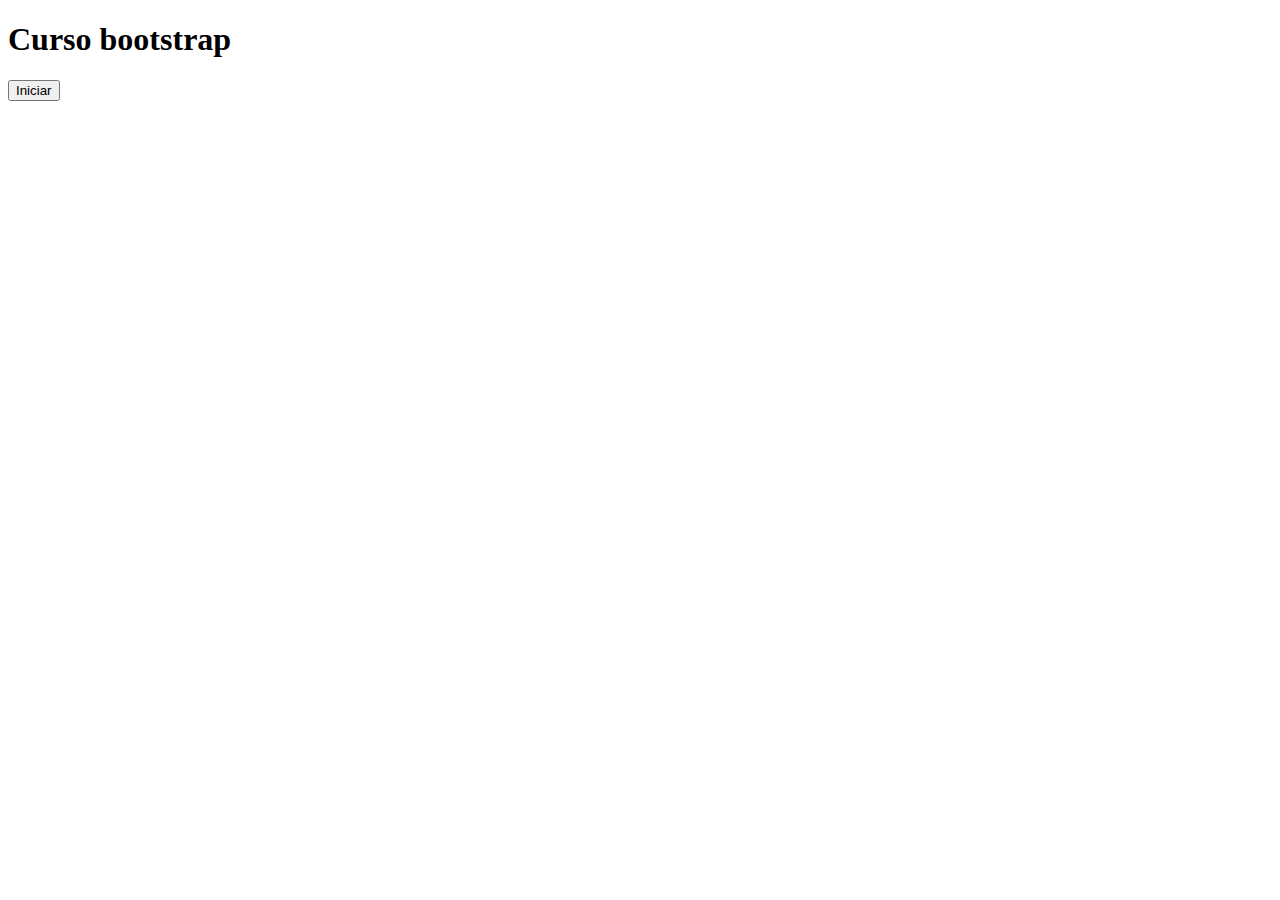
<file: _base.html>
<!DOCTYPE html>
<html lang="pt-br">
<head>
    <meta charset="UTF-8">
    <meta http-equiv="X-UA-Compatible" content="IE=edge">
    <meta name="author" content="Alexandre">
    <meta name="viewport" content="width=device-width, initial-scale=1.0">
    <title>Base</title>
    <link rel="stylesheet" href="https://stackpath.bootstrapcdn.com/bootstrap/4.1.3/css/bootstrap.min.css" integrity="sha384-MCw98/SFnGE8fJT3GXwEOngsV7Zt27NXFoaoApmYm81iuXoPkFOJwJ8ERdknLPMO" crossorigin="anonymous">
</head>
    <body>
    
        <h1>Curso bootstrap</h1>
        
        <button class="btn btn-primary btn-lg ml-2">Iniciar</button>
        <script src="https://code.jquery.com/jquery-3.3.1.slim.min.js" integrity="sha384-q8i/X+965DzO0rT7abK41JStQIAqVgRVzpbzo5smXKp4YfRvH+8abtTE1Pi6jizo" crossorigin="anonymous"></script>
<script src="https://cdnjs.cloudflare.com/ajax/libs/popper.js/1.14.3/umd/popper.min.js" integrity="sha384-ZMP7rVo3mIykV+2+9J3UJ46jBk0WLaUAdn689aCwoqbBJiSnjAK/l8WvCWPIPm49" crossorigin="anonymous"></script>
        <script src="https://stackpath.bootstrapcdn.com/bootstrap/4.1.3/js/bootstrap.min.js" integrity="sha384-ChfqqxuZUCnJSK3+MXmPNIyE6ZbWh2IMqE241rYiqJxyMiZ6OW/JmZQ5stwEULTy" crossorigin="anonymous"></script>
    </body>
</html>
</file>
<file: dashboard/css/dashboard.css>
body {
  font-size: .875rem;
}

.feather {
  width: 16px;
  height: 16px;
  vertical-align: text-bottom;
}

/*
 * Sidebar
 */

.sidebar {
  position: fixed;
  top: 0;
  bottom: 0;
  left: 0;
  z-index: 100; /* Behind the navbar */
  padding: 48px 0 0; /* Height of navbar */
  box-shadow: inset -1px 0 0 rgba(0, 0, 0, .1);
}


.sidebar .nav-link {
  font-weight: 500;
  color: #333;
}

.sidebar .nav-link .feather {
  margin-right: 4px;
  color: #999;
}

.sidebar .nav-link.active {
  color: #007bff;
}

.sidebar .nav-link:hover .feather,
.sidebar .nav-link.active .feather {
  color: inherit;
}

.sidebar-heading {
  font-size: .75rem;
  text-transform: uppercase;
}

/*
 * Content
 */

[role="main"] {
  padding-top: 48px; /* Space for fixed navbar */
}

/*
 * Navbar
 */

.navbar-brand {
  padding-top: .75rem;
  padding-bottom: .75rem;
  font-size: 1rem;
  background-color: rgba(0, 0, 0, .25);
  box-shadow: inset -1px 0 0 rgba(0, 0, 0, .25);
}

.navbar .form-control {
  padding: .75rem 1rem;
  border-width: 0;
  border-radius: 0;
}

.form-control-dark {
  color: #fff;
  background-color: rgba(255, 255, 255, .1);
  border-color: rgba(255, 255, 255, .1);
}

.form-control-dark:focus {
  border-color: transparent;
  box-shadow: 0 0 0 3px rgba(255, 255, 255, .25);
}
</file>
<file: site-bootstrap-02/css/estilo_geral.css>
body{
    margin: 0;
    padding: 0;
    font: 100% arial, sans-serif;
    background-color: #ccc;
}
section{
    margin: 1rem 0;
    background-color: white;
    padding: .75rem;
}
section h2{
    border-bottom: 2px solid #ccc;
    padding: .75rem;
    margin: 0;
    font-size: 1.2rem;
    font-weight: bold;
    margin-bottom: .5rem;
}
.jumbotron{
    min-height: 80vh;
    background-image: url(../imgs/bg-3.jpg);
    background-size: cover;/*pra ele sempre mostrar a imagem*/
    background-position: right center;
    padding: 10rem 2rem;
    color: white;
    text-align: center;
}
.jumbotron h1{
    font-size: 3.5rem;
    text-shadow: 2px 2px 1px rgba(0,0,0,.8);
    text-transform: uppercase;
    font-weight: bold;
    margin-bottom: 2rem;
}
.jumbotron p{
    padding: 1rem;
    border-bottom: 2px solid white;
    background-color: rgba(0,0,0, .6);
    font-size: 1rem;
    display: inline-block;
}


.nav{
    position: absolute;
    top: 2rem;
    right: 2rem;
    z-index: 1;
}
.nav > li{
    border: 1px solid white;
    margin-left: 1rem;
    background-color: rgba(0,0,0, .1);
}
.nav > li:hover{
    background-color: rgba(0,0,0, .3);
}
.nav > li a{
    padding: 1rem;
    color: white;
    text-transform: uppercase;
    font-size: .75rem;
    text-decoration: none;
}


.cards-container{
    padding: .75rem 1.25rem;
}
.cards-container .card{
    border-radius: 0;
    border: none;
}
.cards-container .card-body{
    background-color: rgb(70, 70, 70);
    padding: 1rem .75rem;
    margin: 0;
    font-weight: normal;
    text-transform: uppercase;
    letter-spacing: 2px;
    font-size: .8rem;
    color: white;
}

.cards-container [class^=col]{
    padding-left: .5rem;
    padding-right: .5rem;    
}

.rodape{
    height: 5rem;
    color: white;
    font-size: .8rem;
    text-align: center;
    text-shadow: 2px 2px 2px black;
    background-color: #6b6c68;
}
.rodape p{
    margin: 0;
}
</file>
<file: site-bootstrap-03/css/estilos.css>
/*corpo da pagina*/
body{
    background-color: #fff;
    padding-top: 3.75rem;
    font-family: "Open Sans", Helvetica, sans-serif;
    color: #787878;
}
/*menu e rodape*/
#sideNav, .footer{
    background-color: #3a3431;
}
/*menu e link's*/
#sideNav, .nav-link{
    letter-spacing: .05rem;
    text-transform: uppercase;
    font-size: 1.2rem;
    color: white;
}
/*menu e hamburger*/
#sideNav .navbar-toggler:focus{
    outline-color: #d48a6e;
}
/*card cartao ou imagens*/
.card{
    border: none;
    margin-bottom: 1rem;
}
.card a{
    display: block;
    margin-bottom: 1rem;
    position: relative;
}
.card a::before{
    background-image: url(images/overlay.png);
    border-radius: 0.35rem;
    content: "";
    display: block;
    height: 100%;
    width: 100%;
    left: 0;
    top: 0;
    position: absolute;
    opacity: 0;
    transition: opacity .2s linear;
}
.card a::after{
    border-radius: .35rem;
    border: 3px solid rgba(255, 255, 255, .5);
    color: white;
    content: "view";
    display: inline-block;
    font-size: .8rem;
    left: 50%;
    top: 50%;
    position: absolute;
    margin: -1.25em 0 0 -3em;
    opacity: 0;
    padding: 0 1.5em;
    text-align: center;
    line-height: 2.25em;
    letter-spacing: 2px;
}
.card a:hover::before, .card a:hover::after{
    opacity: 1;
}
/*rodape*/
.footer{
    padding: .5rem 1rem;
    font-size: .85rem;
}
.footer ul{
    margin: 0;
    padding: 0;
    list-style: none;
}
.footer a{
    color: inherit;
}
.footer .icon-link{
    font-size: 1.5rem;
}


@media screen and (min-width: 992px){
    body{
        padding-top: 0;
        padding-left: 35.33%;
    }
    #sideNav{
        top: 0;
        left: 0;
        display: flex;
        flex-direction: column;
        width: 33.33%;
        height: 100vh;
        background-image: url(images/overlay.png), url(../images/bg.jpg);
        background-attachment: scroll;
        background-position: top, left;
        background-repeat: repeat, no-repeat;
        background-size: auto, cover;
        color: rgba(255, 255, 255, .5);
        text-align: center;
    }
    .img-profile{
        max-width: 100%;
        max-height: auto;
        margin: 2rem auto;
    }
    #sideNav .navbar-collapse{
        display: flex;
        align-items: flex-start;
        width: 100%;
        margin-bottom: auto;
    }
    #sideNav navbar-nav{
        display: flex;
        flex-direction: column;
        width: 100%;
    }
    .footer{
        position: fixed;
        bottom: 3rem;
        left: 0;
        width: 30%;
        background-color: transparent;
        z-index: 10;
    }

}
</file>
<file: site-bootstrap-04/css/styles.css>
body{
    padding-top: 4rem;
}
/*menu*/
.navbar{
    padding: 0;
    background-color: white;
    box-shadow: 0 10px 12px rgba(0, 0, 0, .2);
}
.navbar-brand{
    background-color: #63c6ae;
    text-align: right;
    min-width: 9rem;
    padding-top: 1rem;
    padding-bottom: 1rem;
    text-transform: uppercase;
    font-size: 1.5rem;
    font-weight: bold;
}
.nav-link{/*conf. do menu hamburger quando click e ele desce*/
    display: block;
    padding-top: 2rem;
    padding-bottom: 2rem;
    border-bottom: 1px dotted rgba(255, 255, 255, .2);
    text-transform: uppercase;
    font-size: .9rem;
    transition: all .5s ease;
    color: #586165;
    font-weight: 600;
}.nav-link:hover{
    color: #63c6ae;
}
.navbar-nav{
    background-color: #242a2c;
    text-align: center;
}

@media screen and(min-width: 992px){
    .navbar-nav{
        background-color: transparent;
        margin-left: 2rem;
    }
    .nav-link{
        padding-top: 0;
        padding-bottom: 0;
    }
}


/*carosel*/
.carousel-caption .h5{
    background-color: #63c6ae;
    color: white;
    font-size: 1.75rem;
    font-weight: 600;
    padding: 25px 20px;
    margin-top: 240px;

}
.carousel-caption .carousel-text{
    background-color: #242a2c;
    margin: 5px 30px 35px;
    color: white;
    padding: 15px;
    font-size: .9rem;
}
.carousel-caption .btn{
    border: 1px solid rgba(255, 255, 255, .3);
    border-radius: 5px;
    padding: 15px 25px;
    color: white;
    font-size: 1rem;
    font-weight: 600;
    background-color: rgba(0, 0, 0, .2);
}

.carousel-control-prev-ico, 
.carousel-control-next-ico{
    width: 40px;
    height: 40px;
}
/*cards*/
.card{
    border: none;
}
.card-body{
    border-left: 1px solid rgba(0, 0, 0, .15);
}
.section-cards{
    background-color: white;
    border-bottom: 1px solid rgba(0, 0, 0, .15);
}
/*texto*/
 .section-content{
     background-color: #f8f9f9;
 }
 /*grid de fotos*/
.articles-container{
    background-color: #63c6ae;
    padding: 1.5rem;
    color: white;
    text-transform: uppercase;
}
.articles-container .h3{
    margin-bottom: 0;
}
.articles-thumbs{
    display: grid;
    grid-template-columns: repeat(auto-fill, minmax(250px, 1fr) );
    grid-gap: 0;
}
.articles-thumbs img{
    display: block;
    width: 100%;
}
@media screen and (min-width: 991px){
    .articles-thumbs{
        grid-template-columns: repeat(6, 1fr);
    }
    
}
/*notebook*/
.section-notebooks{
    background-color: #242a2c;
    padding: 125px 0 100px;
    width: 100%;
}
.section-notebooks .carousel-item{
    padding: 1rem;
}
@media screen and(min-width: 991px) {
    .section-notebooks .carousel-item{
        padding: 5rem;
    }
        
}
/*quote---depoimento*/
.section-quote{
    background-color: #63c6ae;
    padding: 50px 0;
    border-bottom: 12px solid #48b9a1;
    color: white;
    text-align: center;
}
/*footer---rodape*/
.footer{
    background-color: #242a2c;
    padding: 50px 0 250px;
    color: #454e51;
}
.footer-links{
    margin: 0;
    padding: 0;
    list-style-type: none;
}
.footer-links a{
    color: inherit;
    text-decoration: none;
}
</file>
